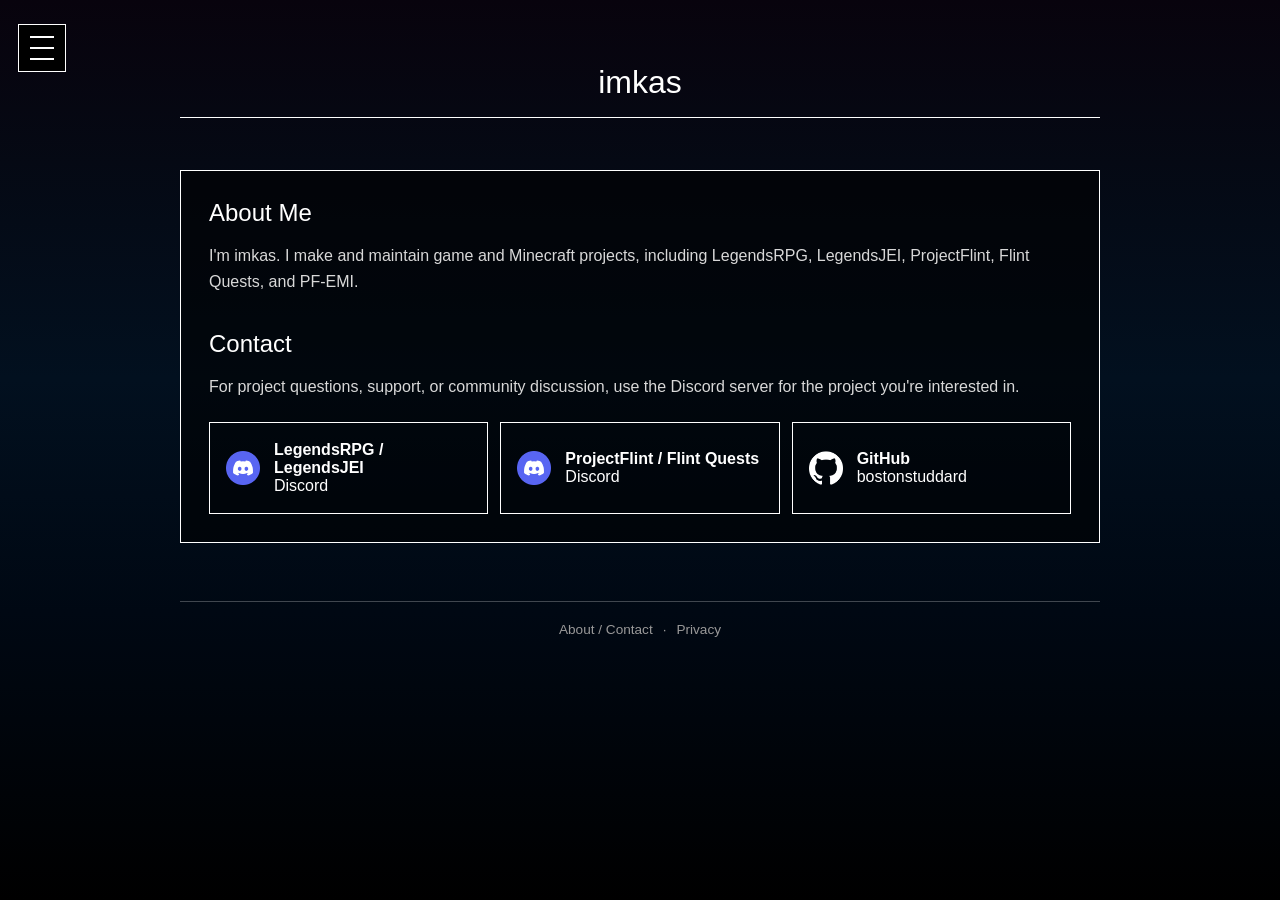
<file: about.html>
<!DOCTYPE html>
<html lang="en">
<head>
	<meta charset="UTF-8">
	<meta name="viewport" content="width=device-width, initial-scale=1.0">
	<title>About / Contact — imkas</title>
	<link rel="stylesheet" href="style.css?v=8">
	<script src="script.js?v=2" defer></script>
</head>
<body>

<button class="menu-button" id="menuButton" aria-label="Open page menu" aria-expanded="false">
	<span></span><span></span><span></span>
</button>

<aside class="side-menu" id="sideMenu">
	<div class="side-menu-title">Pages</div>
	<a href="index.html">Home</a>
	<a href="legendsrpg.html">LegendsRPG</a>
	<a href="legendsjei.html">LegendsJEI</a>
	<a href="projectflint.html">ProjectFlint</a>
	<a href="flint-quests.html">Flint Quests</a>
	<a href="pf-emi.html">PF-EMI</a>
	<a href="about.html" class="active" aria-current="page">About / Contact</a>
	<a href="privacy.html">Privacy</a>
</aside>

<div class="menu-backdrop" id="menuBackdrop"></div>
<main class="site text-page">
	<header class="header">
		<h1><a href="index.html">imkas</a></h1>
	</header>

	<article class="text-panel">
		<h2>About Me</h2>
		<p>I'm imkas. I make and maintain game and Minecraft projects, including LegendsRPG, LegendsJEI, ProjectFlint, Flint Quests, and PF-EMI.</p>

		<h2>Contact</h2>
		<p>For project questions, support, or community discussion, use the Discord server for the project you're interested in.</p>

		<div class="contact-grid">
			<a href="https://discord.gg/gu2Hdd2R8X" target="_blank" rel="noopener noreferrer">
				<img src="assets/discord.png" alt="">
				<span><strong>LegendsRPG / LegendsJEI</strong><br>Discord</span>
			</a>

			<a href="https://discord.gg/GePdW2E93T" target="_blank" rel="noopener noreferrer">
				<img src="assets/discord.png" alt="">
				<span><strong>ProjectFlint / Flint Quests</strong><br>Discord</span>
			</a>

			<a class="github-link" href="https://github.com/bostonstuddard" target="_blank" rel="noopener noreferrer">
				<img src="assets/github.png" alt="">
				<span><strong>GitHub</strong><br>bostonstuddard</span>
			</a>
		</div>
	</article>
<footer class="site-footer">
	<a href="about.html">About / Contact</a>
	<span>·</span>
	<a href="privacy.html">Privacy</a>
</footer>
</main>
</body>
</html>
</file>
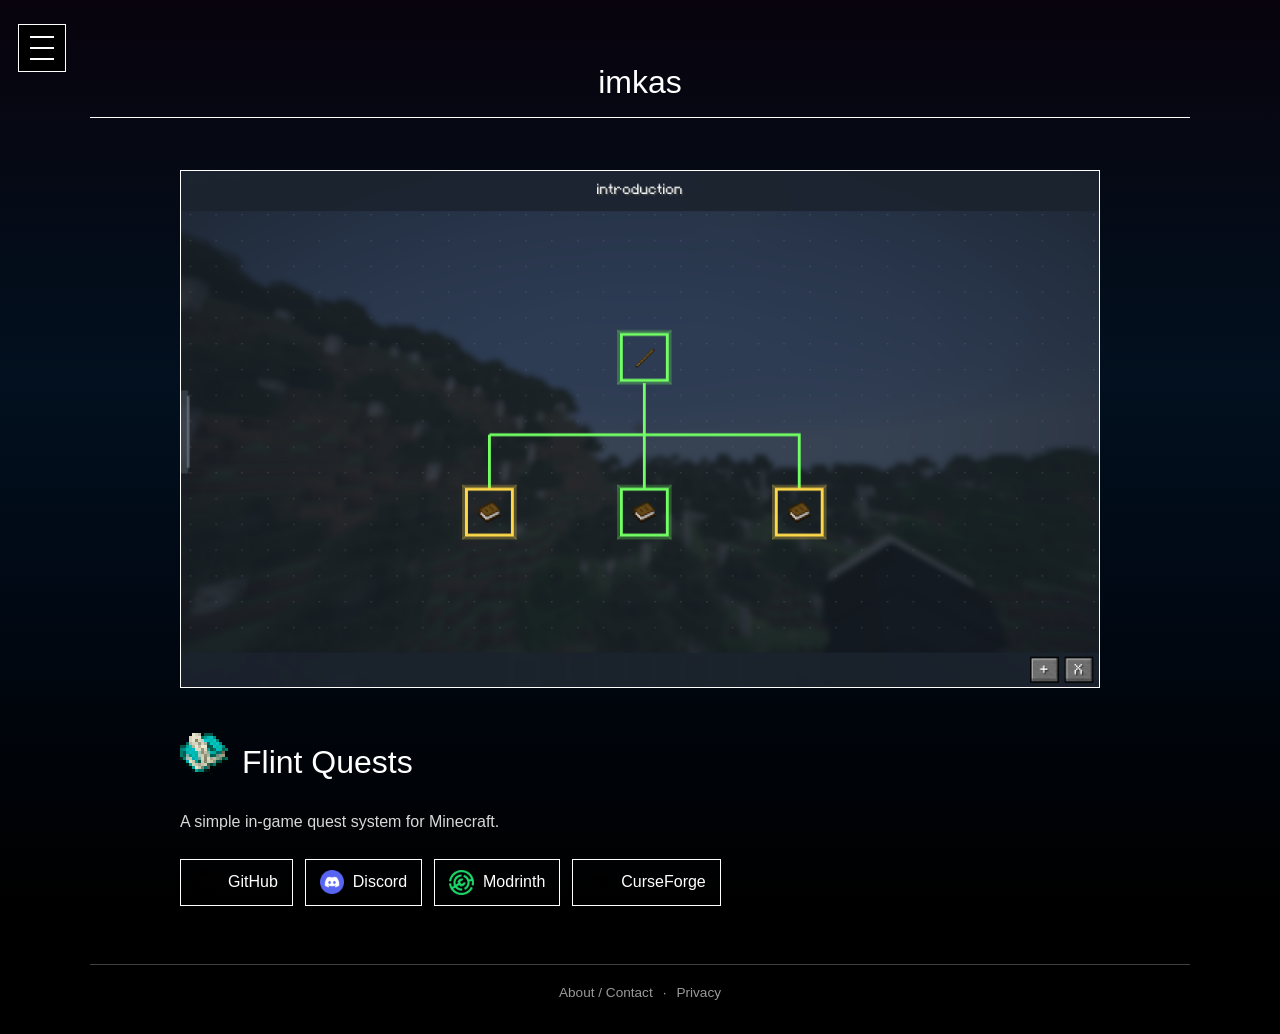
<file: flint-quests.html>
<!DOCTYPE html>
<html lang="en">
<head>
	<meta charset="UTF-8">
	<meta name="viewport" content="width=device-width, initial-scale=1.0">
	<title>Flint Quests — imkas</title>
	<link rel="icon" href="assets/projects/flint-quests-logo.png">
	<link rel="stylesheet" href="style.css?v=8">
	<script src="script.js?v=2" defer></script>
</head>
<body>

<button class="menu-button" id="menuButton" aria-label="Open page menu" aria-expanded="false">
	<span></span><span></span><span></span>
</button>

<aside class="side-menu" id="sideMenu">
	<div class="side-menu-title">Pages</div>
	<a href="index.html">Home</a>
	<a href="legendsrpg.html">LegendsRPG</a>
	<a href="legendsjei.html">LegendsJEI</a>
	<a href="projectflint.html">ProjectFlint</a>
	<a href="flint-quests.html" class="active" aria-current="page">Flint Quests</a>
	<a href="pf-emi.html">PF-EMI</a>
	<a href="about.html">About / Contact</a>
	<a href="privacy.html">Privacy</a>
</aside>

<div class="menu-backdrop" id="menuBackdrop"></div>
<main class="site project-page">
	<header class="header">
		<h1><a href="index.html">imkas</a></h1>
	</header>

	<article class="project-detail">
		<img class="hero-image" src="assets/projects/flint-quests-screenshot.png" alt="Flint Quests quest tree screenshot">

		<div class="project-title-row">
			<img class="project-title-icon pixel-icon" src="assets/projects/flint-quests-logo.png" alt="">
			<h2>Flint Quests</h2>
		</div>

		<p>A simple in-game quest system for Minecraft.</p>

		<div class="detail-links">
			<a href="https://github.com/bostonstuddard/flintquests" target="_blank" rel="noopener noreferrer"><img src="assets/github.png" alt=""> GitHub</a>
			<a href="https://discord.gg/GePdW2E93T" target="_blank" rel="noopener noreferrer"><img src="assets/discord.png" alt=""> Discord</a>
			<a href="https://modrinth.com/mod/flint-quests" target="_blank" rel="noopener noreferrer"><img src="assets/icons/modrinth.png" alt=""> Modrinth</a>
			<a href="https://www.curseforge.com/minecraft/mc-mods/flint-quests/preview" target="_blank" rel="noopener noreferrer"><img src="assets/icons/curseforge.svg" alt=""> CurseForge</a>
		</div>
	</article>

<footer class="site-footer">
	<a href="about.html">About / Contact</a>
	<span>·</span>
	<a href="privacy.html">Privacy</a>
</footer>
</main>
</body>
</html>
</file>
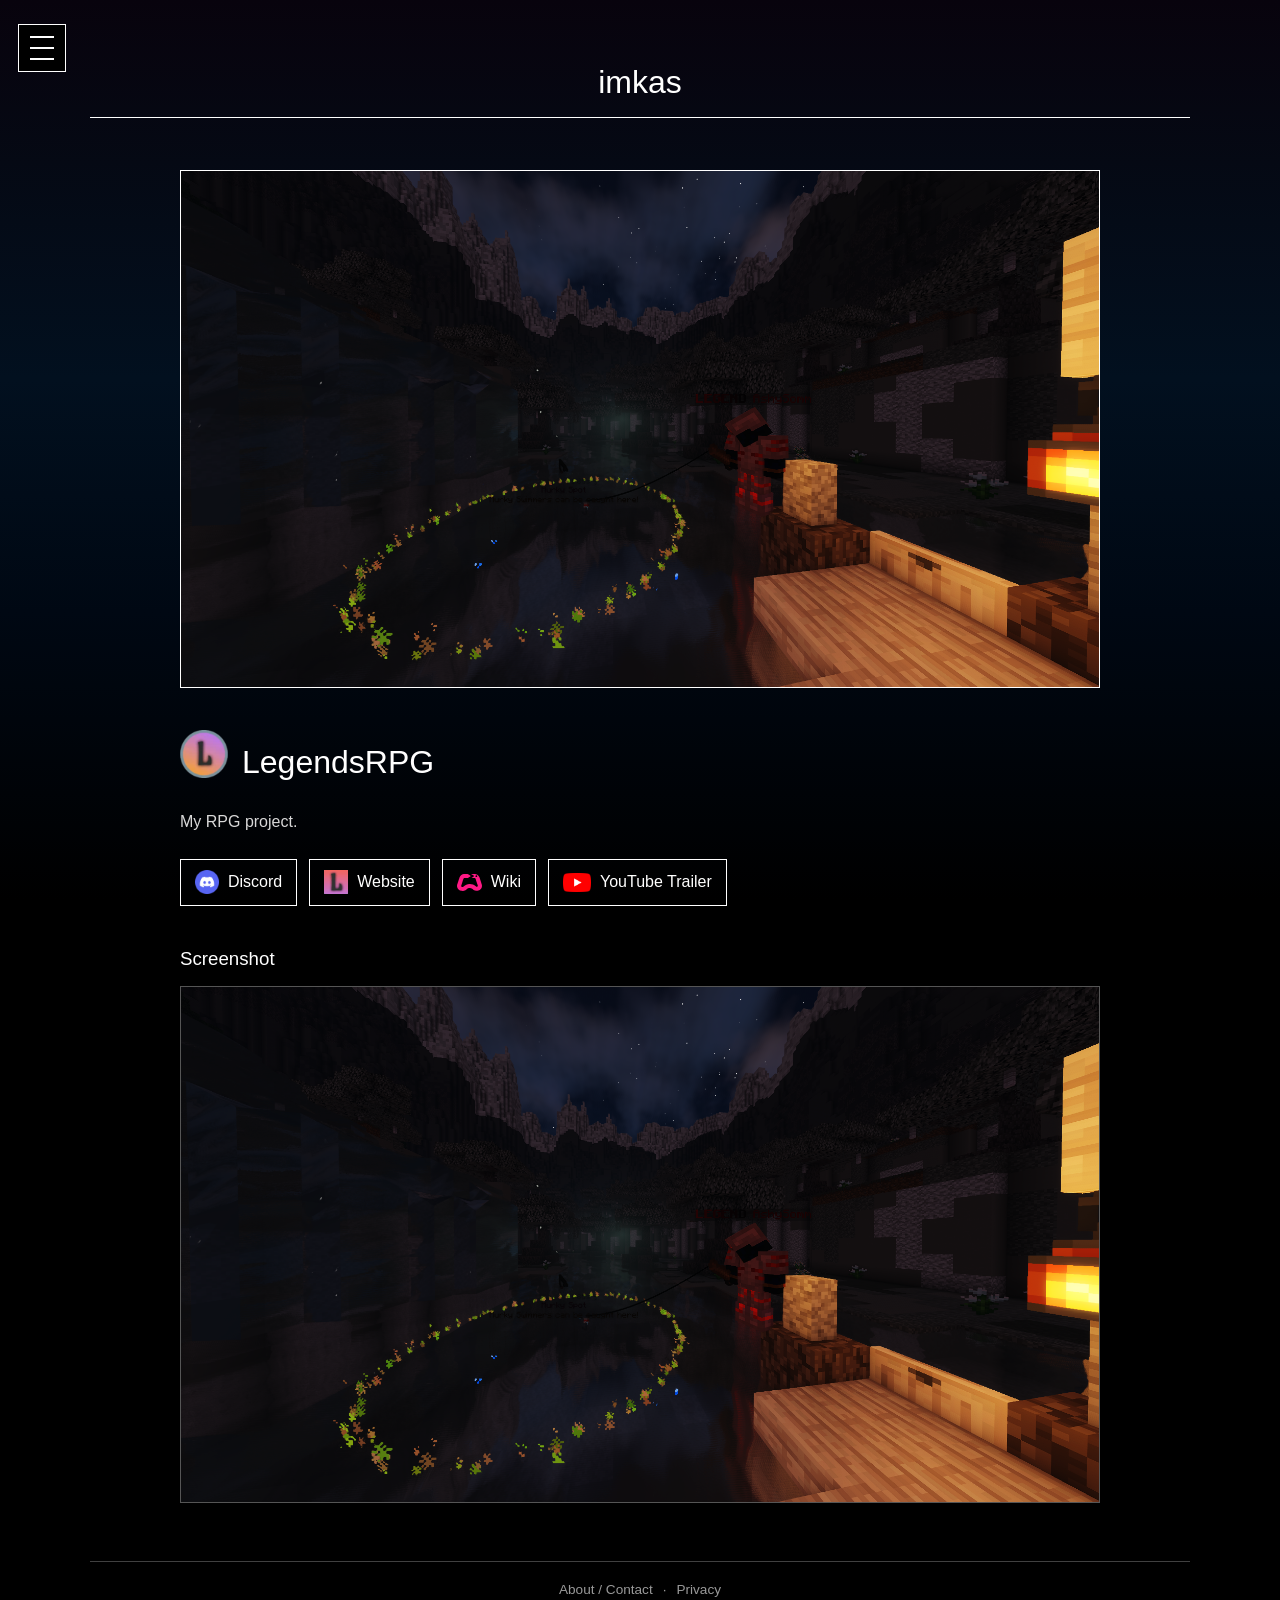
<file: legendsrpg.html>
<!DOCTYPE html>
<html lang="en">
<head>
	<meta charset="UTF-8">
	<meta name="viewport" content="width=device-width, initial-scale=1.0">
	<title>LegendsRPG — imkas</title>
	<link rel="icon" href="assets/projects/legendsrpg-favicon.png">
	<link rel="stylesheet" href="style.css?v=8">
	<script src="script.js?v=2" defer></script>
</head>
<body>

<button class="menu-button" id="menuButton" aria-label="Open page menu" aria-expanded="false">
	<span></span><span></span><span></span>
</button>

<aside class="side-menu" id="sideMenu">
	<div class="side-menu-title">Pages</div>
	<a href="index.html">Home</a>
	<a href="legendsrpg.html" class="active" aria-current="page">LegendsRPG</a>
	<a href="legendsjei.html">LegendsJEI</a>
	<a href="projectflint.html">ProjectFlint</a>
	<a href="flint-quests.html">Flint Quests</a>
	<a href="pf-emi.html">PF-EMI</a>
	<a href="about.html">About / Contact</a>
	<a href="privacy.html">Privacy</a>
</aside>

<div class="menu-backdrop" id="menuBackdrop"></div>
<main class="site project-page">
	<header class="header">
		<h1><a href="index.html">imkas</a></h1>
	</header>

	<article class="project-detail">
		<img class="hero-image" src="assets/projects/legendsrpg-screenshot.png" alt="LegendsRPG screenshot">

		<div class="project-title-row">
			<img class="project-title-icon" src="assets/projects/legendsrpg-logo.png" alt="">
			<h2>LegendsRPG</h2>
		</div>

		<p>My RPG project.</p>

		<div class="detail-links">
			<a href="https://discord.gg/gu2Hdd2R8X" target="_blank" rel="noopener noreferrer"><img src="assets/discord.png" alt=""> Discord</a>
			<a href="https://sites.google.com/view/legendsrpg/home" target="_blank" rel="noopener noreferrer"><img src="assets/projects/legendsrpg-favicon.png" alt=""> Website</a>
			<a href="https://legendsrpg.wiki.gg/wiki/LegendsRPG_Wiki" target="_blank" rel="noopener noreferrer"><img src="assets/icons/wiki.svg" alt=""> Wiki</a>
			<a href="https://youtu.be/hlro2AvAm7s" target="_blank" rel="noopener noreferrer"><img src="assets/icons/youtube.webp" alt=""> YouTube Trailer</a>
		</div>

		<h3>Screenshot</h3>
		<div class="gallery gallery-single">
			<img src="assets/projects/legendsrpg-screenshot.png" alt="LegendsRPG screenshot">
		</div>
	</article>
<footer class="site-footer">
	<a href="about.html">About / Contact</a>
	<span>·</span>
	<a href="privacy.html">Privacy</a>
</footer>
</main>
</body>
</html>
</file>
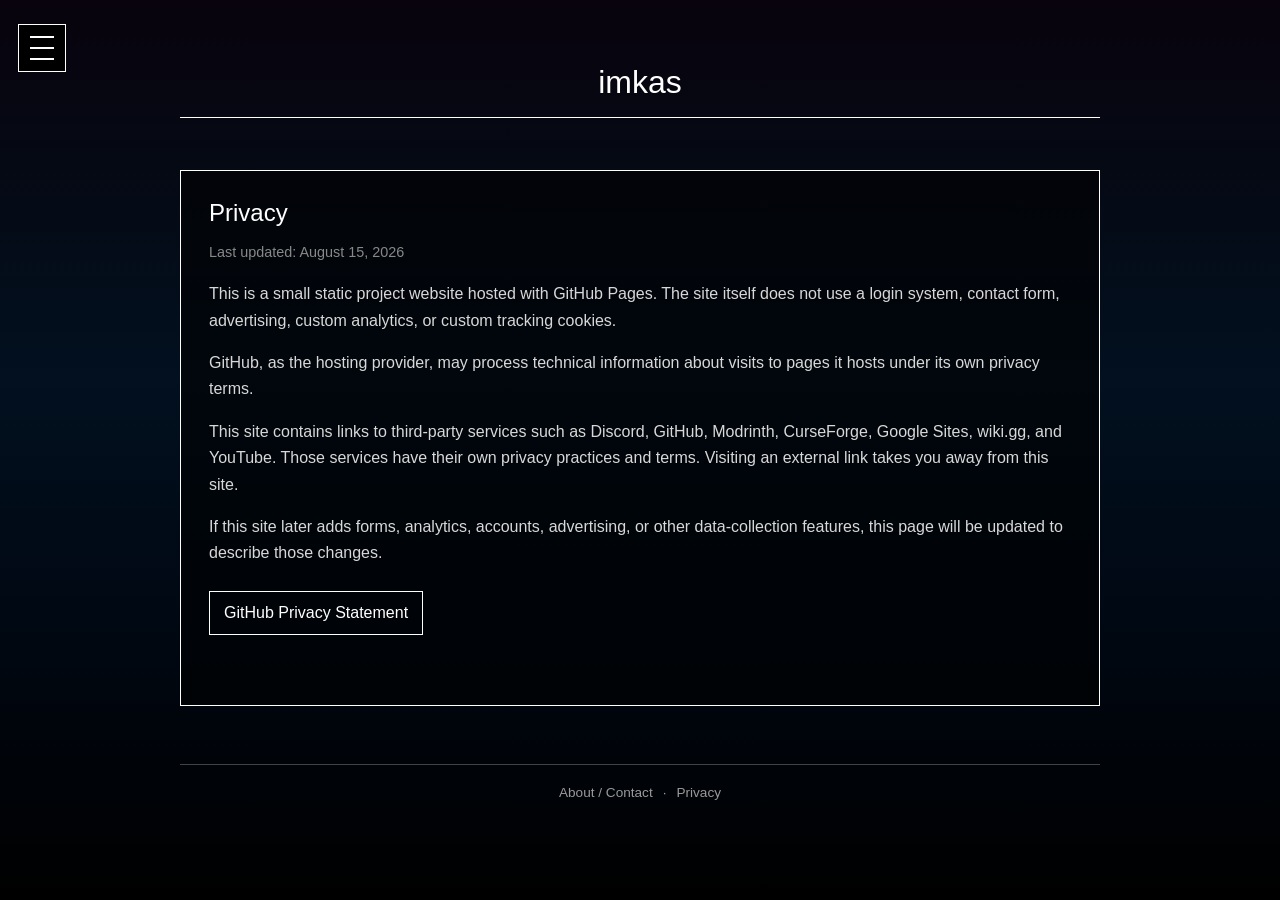
<file: privacy.html>
<!DOCTYPE html>
<html lang="en">
<head>
	<meta charset="UTF-8">
	<meta name="viewport" content="width=device-width, initial-scale=1.0">
	<title>Privacy — imkas</title>
	<link rel="stylesheet" href="style.css?v=8">
	<script src="script.js?v=2" defer></script>
</head>
<body>

<button class="menu-button" id="menuButton" aria-label="Open page menu" aria-expanded="false">
	<span></span><span></span><span></span>
</button>

<aside class="side-menu" id="sideMenu">
	<div class="side-menu-title">Pages</div>
	<a href="index.html">Home</a>
	<a href="legendsrpg.html">LegendsRPG</a>
	<a href="legendsjei.html">LegendsJEI</a>
	<a href="projectflint.html">ProjectFlint</a>
	<a href="flint-quests.html">Flint Quests</a>
	<a href="pf-emi.html">PF-EMI</a>
	<a href="about.html">About / Contact</a>
	<a href="privacy.html" class="active" aria-current="page">Privacy</a>
</aside>

<div class="menu-backdrop" id="menuBackdrop"></div>
<main class="site text-page">
	<header class="header">
		<h1><a href="index.html">imkas</a></h1>
	</header>

	<article class="text-panel">
		<h2>Privacy</h2>
		<p class="muted">Last updated: August 15, 2026</p>

		<p>This is a small static project website hosted with GitHub Pages. The site itself does not use a login system, contact form, advertising, custom analytics, or custom tracking cookies.</p>

		<p>GitHub, as the hosting provider, may process technical information about visits to pages it hosts under its own privacy terms.</p>

		<p>This site contains links to third-party services such as Discord, GitHub, Modrinth, CurseForge, Google Sites, wiki.gg, and YouTube. Those services have their own privacy practices and terms. Visiting an external link takes you away from this site.</p>

		<p>If this site later adds forms, analytics, accounts, advertising, or other data-collection features, this page will be updated to describe those changes.</p>

		<div class="detail-links">
			<a href="https://docs.github.com/en/site-policy/privacy-policies/github-general-privacy-statement" target="_blank" rel="noopener noreferrer">GitHub Privacy Statement</a>
		</div>
	</article>
<footer class="site-footer">
	<a href="about.html">About / Contact</a>
	<span>·</span>
	<a href="privacy.html">Privacy</a>
</footer>
</main>
</body>
</html>
</file>
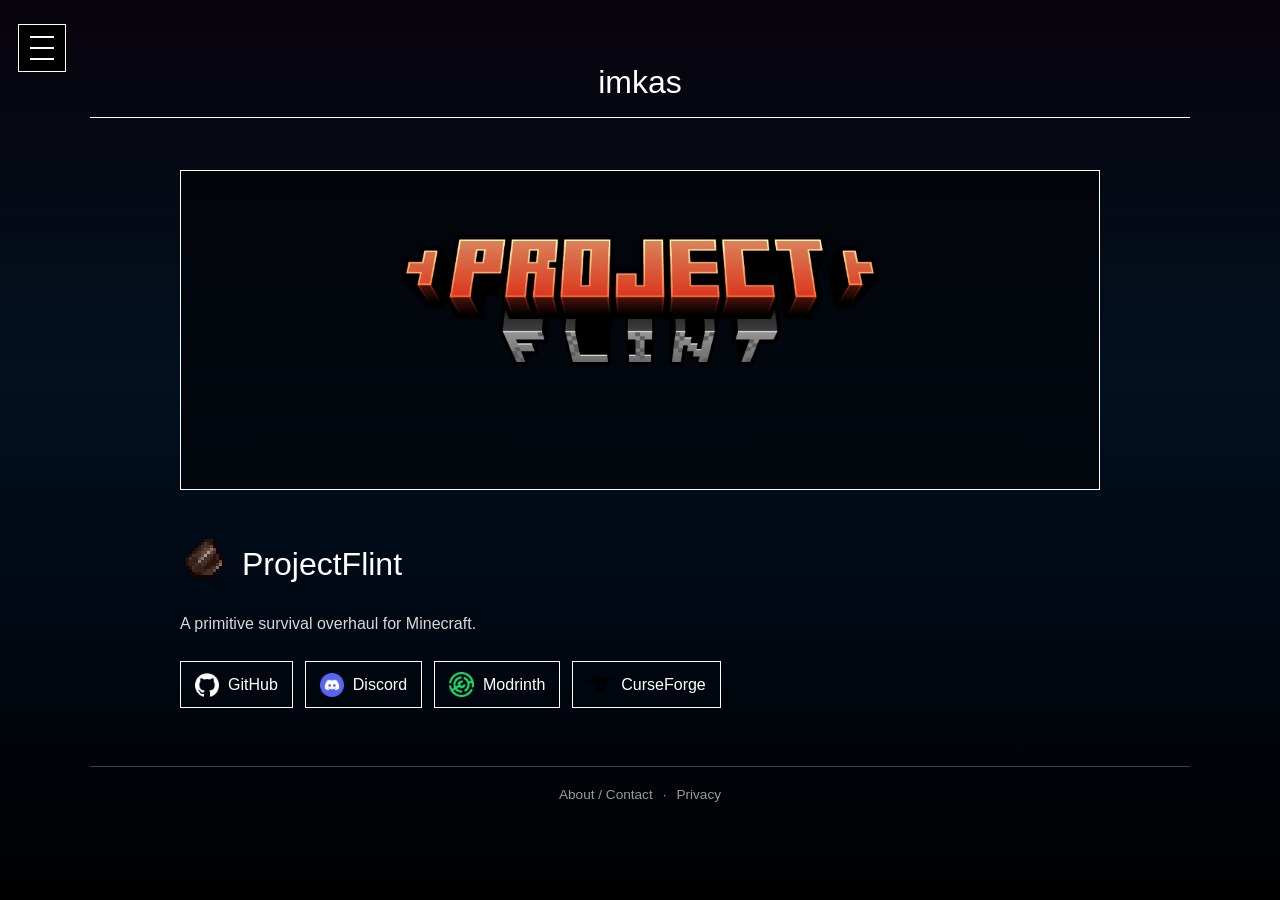
<file: projectflint.html>
<!DOCTYPE html>
<html lang="en">
<head>
	<meta charset="UTF-8">
	<meta name="viewport" content="width=device-width, initial-scale=1.0">
	<title>ProjectFlint — imkas</title>
	<link rel="icon" href="assets/projects/projectflint-icon.png">
	<link rel="stylesheet" href="style.css?v=8">
	<script src="script.js?v=2" defer></script>
</head>
<body>

<button class="menu-button" id="menuButton" aria-label="Open page menu" aria-expanded="false">
	<span></span><span></span><span></span>
</button>

<aside class="side-menu" id="sideMenu">
	<div class="side-menu-title">Pages</div>
	<a href="index.html">Home</a>
	<a href="legendsrpg.html">LegendsRPG</a>
	<a href="legendsjei.html">LegendsJEI</a>
	<a href="projectflint.html" class="active" aria-current="page">ProjectFlint</a>
	<a href="flint-quests.html">Flint Quests</a>
	<a href="pf-emi.html">PF-EMI</a>
	<a href="about.html">About / Contact</a>
	<a href="privacy.html">Privacy</a>
</aside>

<div class="menu-backdrop" id="menuBackdrop"></div>
<main class="site project-page">
	<header class="header">
		<h1><a href="index.html">imkas</a></h1>
	</header>

	<article class="project-detail">
		<div class="hero-logo-wrap">
			<img class="hero-logo" src="assets/projects/projectflint-logo.png" alt="ProjectFlint">
		</div>

		<div class="project-title-row">
			<img class="project-title-icon pixel-icon" src="assets/projects/projectflint-icon.png" alt="">
			<h2>ProjectFlint</h2>
		</div>

		<p>A primitive survival overhaul for Minecraft.</p>

		<div class="detail-links">
			<a class="github-link" href="https://github.com/bostonstuddard/ProjectFlint" target="_blank" rel="noopener noreferrer"><img src="assets/github.png" alt=""> GitHub</a>
			<a href="https://discord.gg/GePdW2E93T" target="_blank" rel="noopener noreferrer"><img src="assets/discord.png" alt=""> Discord</a>
			<a href="https://modrinth.com/mod/projectflint" target="_blank" rel="noopener noreferrer"><img src="assets/icons/modrinth.png" alt=""> Modrinth</a>
			<a href="https://www.curseforge.com/minecraft/mc-mods/projectflint/preview" target="_blank" rel="noopener noreferrer"><img src="assets/icons/curseforge.svg" alt=""> CurseForge</a>
		</div>
	</article>
<footer class="site-footer">
	<a href="about.html">About / Contact</a>
	<span>·</span>
	<a href="privacy.html">Privacy</a>
</footer>
</main>
</body>
</html>
</file>
<file: style.css>
* {
	box-sizing: border-box;
}

html,
body {
	margin: 0;
	min-height: 100%;
}

html {
	background: #000;
}

body {
	min-height: 100vh;
	background: linear-gradient(
		180deg,
		#08030d 0%,
		#050914 18%,
		#02101f 42%,
		#000813 68%,
		#000000 100%
	);
	background-attachment: fixed;
	color: #fff;
	font-family: Arial, Helvetica, sans-serif;
}

a {
	color: inherit;
}

.site {
	width: min(1100px, 92%);
	margin: 0 auto;
	padding: 64px 0 34px;
}

.home-page {
	width: min(1800px, 96%);
}

.header {
	text-align: center;
	margin-bottom: 52px;
}

.header h1 {
	margin: 0;
	padding-bottom: 16px;
	border-bottom: 1px solid #fff;
	font-size: 2rem;
	font-weight: 500;
}

.header h1 a {
	text-decoration: none;
}

.projects {
	display: grid;
	grid-template-columns: repeat(5, minmax(0, 1fr));
	gap: 16px;
}

.project-card {
	position: relative;
	overflow: hidden;
	border: 1px solid #fff;
	padding: 14px;
	display: flex;
	flex-direction: column;
	min-width: 0;
	background: rgba(8, 9, 13, 0.72);
	transition: transform 120ms ease, box-shadow 120ms ease;
}

.project-card::before {
	content: "";
	position: absolute;
	inset: 0;
	pointer-events: none;
	opacity: 1;
	z-index: 0;
}

.project-card > * {
	position: relative;
	z-index: 1;
}

.project-card:nth-child(1)::before {
	background: linear-gradient(
		180deg,
		rgba(180, 38, 38, 0.46) 0%,
		rgba(128, 25, 25, 0.32) 45%,
		rgba(92, 18, 18, 0.25) 100%
	);
}

.project-card:nth-child(2)::before {
	background: linear-gradient(
		180deg,
		rgba(38, 175, 110, 0.43) 0%,
		rgba(26, 118, 77, 0.30) 45%,
		rgba(18, 82, 53, 0.24) 100%
	);
}

.project-card:nth-child(3)::before {
	background: linear-gradient(
		180deg,
		rgba(0, 175, 215, 0.42) 0%,
		rgba(0, 112, 150, 0.30) 45%,
		rgba(0, 78, 108, 0.24) 100%
	);
}

.project-card:nth-child(4)::before {
	background: linear-gradient(
		180deg,
		rgba(155, 38, 215, 0.44) 0%,
		rgba(100, 25, 145, 0.31) 45%,
		rgba(72, 18, 105, 0.24) 100%
	);
}

.project-card:nth-child(5)::before {
	background: linear-gradient(
		180deg,
		rgba(230, 145, 35, 0.45) 0%,
		rgba(158, 91, 25, 0.31) 45%,
		rgba(112, 62, 18, 0.25) 100%
	);
}

.project-card:hover {
	transform: translateY(-2px);
	box-shadow: 0 0 22px rgba(255, 255, 255, 0.06);
}

.project-image-link {
	display: block;
	margin-bottom: 14px;
}

.project-image {
	display: block;
	width: 100%;
	aspect-ratio: 16 / 9;
	object-fit: cover;
	border: 1px solid #666;
	background: #050505;
	box-shadow: inset 0 0 30px rgba(255, 255, 255, 0.04);
}

.project-logo-frame {
	display: grid;
	place-items: center;
	aspect-ratio: 16 / 9;
	border: 1px solid #666;
	background: #050505;
}

.project-logo-image {
	width: 92%;
	aspect-ratio: auto;
	object-fit: contain;
	border: 0;
	background: transparent;
	box-shadow: none;
}

.project-card h2 {
	margin: 0 0 12px;
	font-size: 1.18rem;
	font-weight: 500;
}

.project-card h2 a {
	text-decoration: none;
}

.project-card h2 a:hover {
	text-decoration: underline;
}

.project-card p {
	margin: 0;
	line-height: 1.5;
	color: #d8d8d8;
}

.project-links {
	display: flex;
	flex-wrap: wrap;
	gap: 8px;
	margin-top: auto;
	padding-top: 22px;
}

.project-links a {
	min-width: 44px;
	height: 44px;
	border: 1px solid #fff;
	background: rgba(255, 255, 255, 0.07);
	display: inline-flex;
	align-items: center;
	justify-content: center;
	text-decoration: none;
	transition: transform 120ms ease, background 120ms ease;
}

.project-links a:hover {
	background: rgba(255, 255, 255, 0.15);
	transform: translateY(-2px);
}

.detail-links a:hover,
.contact-grid a:hover {
	background: #171717;
	transform: translateY(-2px);
}

.project-links .icon-link {
	width: 44px;
	padding: 0;
}

.project-links .text-link {
	width: auto;
	padding: 0 10px;
	font-size: 0.78rem;
}

.project-links img {
	width: 26px;
	height: 26px;
	object-fit: contain;
}

.github-link img {
	filter: brightness(0) invert(1);
}

.menu-button {
	position: fixed;
	left: 18px;
	top: 24px;
	z-index: 30;
	width: 48px;
	height: 48px;
	padding: 11px;
	border: 1px solid #fff;
	background: #000;
	cursor: pointer;
	display: flex;
	flex-direction: column;
	justify-content: space-between;
}

.menu-button span {
	display: block;
	height: 2px;
	width: 100%;
	background: #fff;
}

.side-menu {
	position: fixed;
	left: 0;
	top: 0;
	bottom: 0;
	z-index: 25;
	width: 260px;
	padding: 92px 20px 20px;
	border-right: 1px solid #fff;
	background: linear-gradient(
		180deg,
		#09030f 0%,
		#061020 45%,
		#000000 100%
	);
	transform: translateX(-100%);
	transition: transform 160ms ease;
}

.side-menu.open {
	transform: translateX(0);
}

.side-menu-title {
	margin-bottom: 18px;
	color: #999;
	font-size: 0.8rem;
	text-transform: uppercase;
	letter-spacing: 0.15em;
}

.side-menu a {
	display: block;
	padding: 12px 10px;
	margin-bottom: 6px;
	border: 1px solid transparent;
	text-decoration: none;
}

.side-menu a:hover {
	border-color: #fff;
}

.side-menu a.active {
	border-color: #fff;
	background: rgba(255, 255, 255, 0.08);
}

.menu-backdrop {
	position: fixed;
	inset: 0;
	z-index: 20;
	background: rgba(0, 0, 0, 0.65);
	opacity: 0;
	pointer-events: none;
	transition: opacity 160ms ease;
}

.menu-backdrop.open {
	opacity: 1;
	pointer-events: auto;
}

.project-detail {
	max-width: 920px;
	margin: 0 auto;
}

.hero-image {
	display: block;
	width: 100%;
	aspect-ratio: 16 / 9;
	object-fit: cover;
	border: 1px solid #fff;
	background: #050505;
}

.hero-logo-wrap {
	display: grid;
	place-items: center;
	min-height: 320px;
	border: 1px solid #fff;
	background: rgba(0, 0, 0, 0.55);
	padding: 34px;
}

.hero-logo {
	display: block;
	width: min(760px, 95%);
	height: auto;
}

.project-title-row {
	display: flex;
	align-items: center;
	gap: 14px;
	margin: 28px 0 12px;
}

.project-title-row h2 {
	margin: 0;
}

.project-title-icon {
	width: 48px;
	height: 48px;
	object-fit: contain;
}

.pixel-icon {
	image-rendering: pixelated;
}

.project-detail h2 {
	font-size: 2rem;
	font-weight: 500;
	margin: 28px 0 12px;
}

.project-detail p,
.text-panel p {
	color: #d8d8d8;
	line-height: 1.65;
}

.detail-links {
	display: flex;
	flex-wrap: wrap;
	gap: 12px;
	margin: 24px 0 42px;
}

.detail-links a,
.unavailable-link {
	border: 1px solid #fff;
	padding: 10px 14px;
	display: inline-flex;
	align-items: center;
	gap: 9px;
	text-decoration: none;
	min-height: 44px;
	transition: transform 120ms ease, background 120ms ease;
}

.unavailable-link {
	color: #888;
	border-color: #555;
}

.detail-links img {
	width: 24px;
	height: 24px;
	object-fit: contain;
}

.project-detail h3 {
	font-weight: 500;
	margin-bottom: 16px;
}

.gallery {
	display: grid;
	grid-template-columns: repeat(3, 1fr);
	gap: 12px;
}

.gallery-single {
	grid-template-columns: 1fr;
}

.gallery-two-column {
	grid-template-columns: repeat(2, 1fr);
}

.gallery img {
	width: 100%;
	aspect-ratio: 16 / 9;
	object-fit: cover;
	border: 1px solid #555;
}

.text-page {
	max-width: 920px;
}

.text-panel {
	border: 1px solid #fff;
	background: rgba(0, 0, 0, 0.58);
	padding: 28px;
}

.text-panel h2 {
	margin: 0 0 14px;
	font-weight: 500;
}

.text-panel h2:not(:first-child) {
	margin-top: 34px;
}

.muted {
	color: #888 !important;
	font-size: 0.9rem;
}

.contact-grid {
	display: grid;
	grid-template-columns: repeat(3, 1fr);
	gap: 12px;
	margin-top: 22px;
}

.contact-grid a {
	min-height: 92px;
	border: 1px solid #fff;
	padding: 16px;
	display: flex;
	align-items: center;
	gap: 14px;
	text-decoration: none;
	transition: transform 120ms ease, background 120ms ease;
}

.contact-grid img {
	width: 34px;
	height: 34px;
	object-fit: contain;
}

.site-footer {
	display: flex;
	justify-content: center;
	align-items: center;
	gap: 10px;
	margin-top: 58px;
	padding-top: 20px;
	border-top: 1px solid rgba(255, 255, 255, 0.25);
	color: #999;
	font-size: 0.85rem;
}

.site-footer a {
	text-decoration: none;
}

.site-footer a:hover {
	color: #fff;
	text-decoration: underline;
}

@media (max-width: 1050px) {
	.projects {
		grid-template-columns: repeat(2, minmax(0, 1fr));
	}
}

@media (max-width: 800px) {
	.site {
		padding-top: 90px;
	}

	.projects,
	.contact-grid,
	.gallery,
	.gallery-two-column {
		grid-template-columns: 1fr;
	}

	.hero-logo-wrap {
		min-height: 220px;
	}

	.project-links .text-link {
		font-size: 0.82rem;
	}
}


/* External project service icons */
.project-links .icon-link img,
.detail-links img {
	object-fit: contain;
}

.project-links .icon-link img[src$="youtube.webp"],
.detail-links img[src$="youtube.webp"] {
	width: 28px;
	height: 24px;
}

.project-links .icon-link img[src$="wiki.svg"],
.detail-links img[src$="wiki.svg"],
.project-links .icon-link img[src$="modrinth.png"],
.detail-links img[src$="modrinth.png"],
.project-links .icon-link img[src$="curseforge.svg"],
.detail-links img[src$="curseforge.svg"] {
	width: 25px;
	height: 25px;
}
</file>
